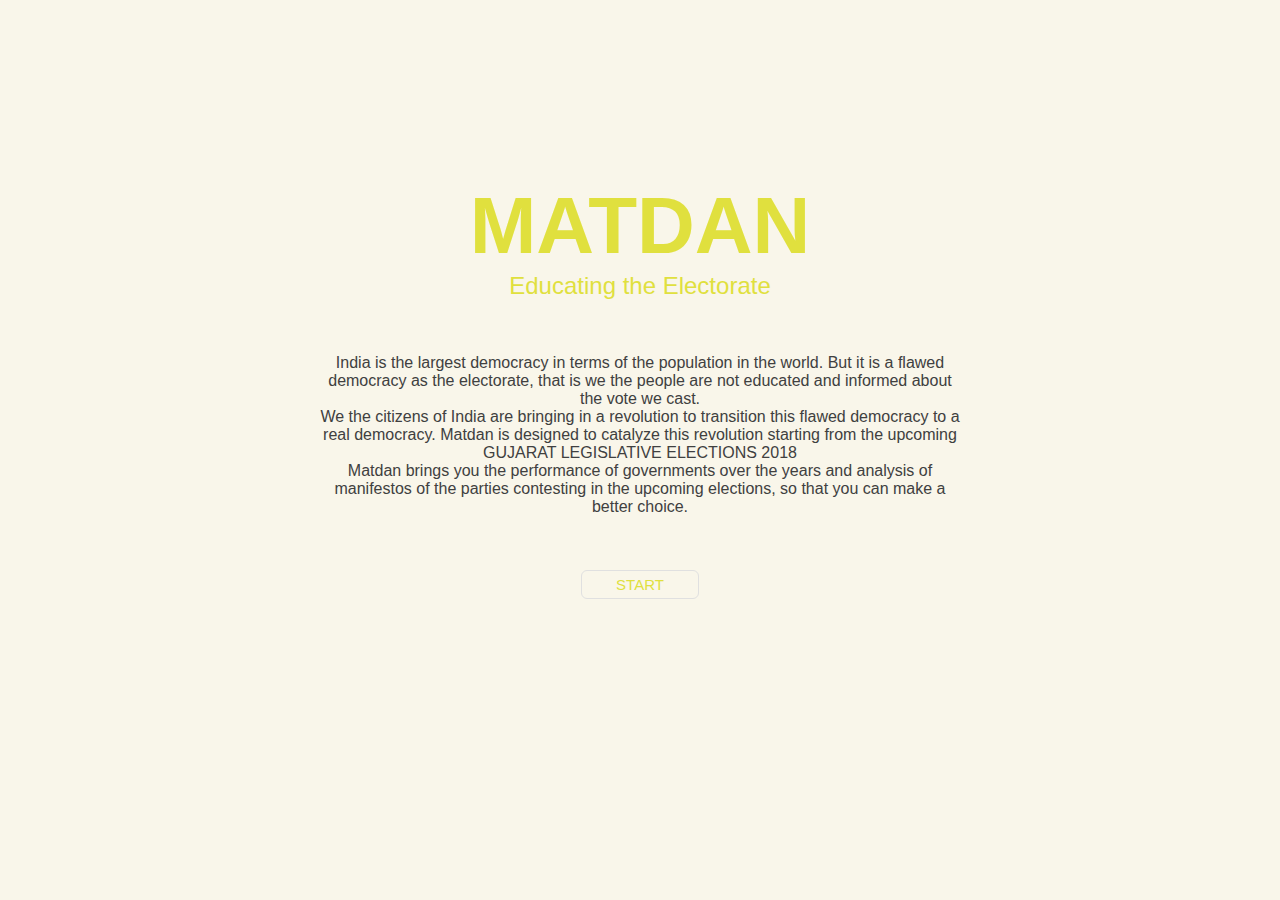
<file: Website/index.html>
<html>
<head>
<title> Matdan : Educating the Electorate</title>
</head>
<link rel="stylesheet" type="text/css" href="Style/main.css">
<body>

<div id ="main" >
	<g id = "heading">MATDAN</g>
	<br>
	<g id = "slogan">Educating the Electorate</g>
	<br><br><br><br>
	<div id = "description">India is the largest democracy in terms of the population in the world. But it is a flawed democracy as the electorate, that is we the people are not educated and informed about the vote we cast. <br> We the citizens of India are bringing in a revolution to transition this flawed democracy to a real democracy. Matdan is designed to catalyze this revolution starting from the upcoming <br> <b> GUJARAT LEGISLATIVE ELECTIONS 2018 </font></b><br>Matdan brings you the performance of governments over the years and analysis of manifestos of the parties contesting in the upcoming elections, so that you can make a better choice.</div>
	<br>
	<br>
	<br>
	<button class= "btn" onclick= "document.location.href='start.html';" >START </button>
</div>

<!-- <a  href= "Section_1/index.html"> SECTION 1 : HISTORICAL POLITICAL </a></font>
<br>
<a href= "Section_2/index.html"> SECTION 2 : SOCIO ECONOMIC PARAMETERS </a>
<br>
<a href= "Section_3/index.html"> SECTION 3 : CURRENT CONTESTING CANDIDATES </a>
<br>
<a href= "old_version/old_version.html"> PREVIOUS VERSION </a>
<br> -->
</body>
</html>
</file>
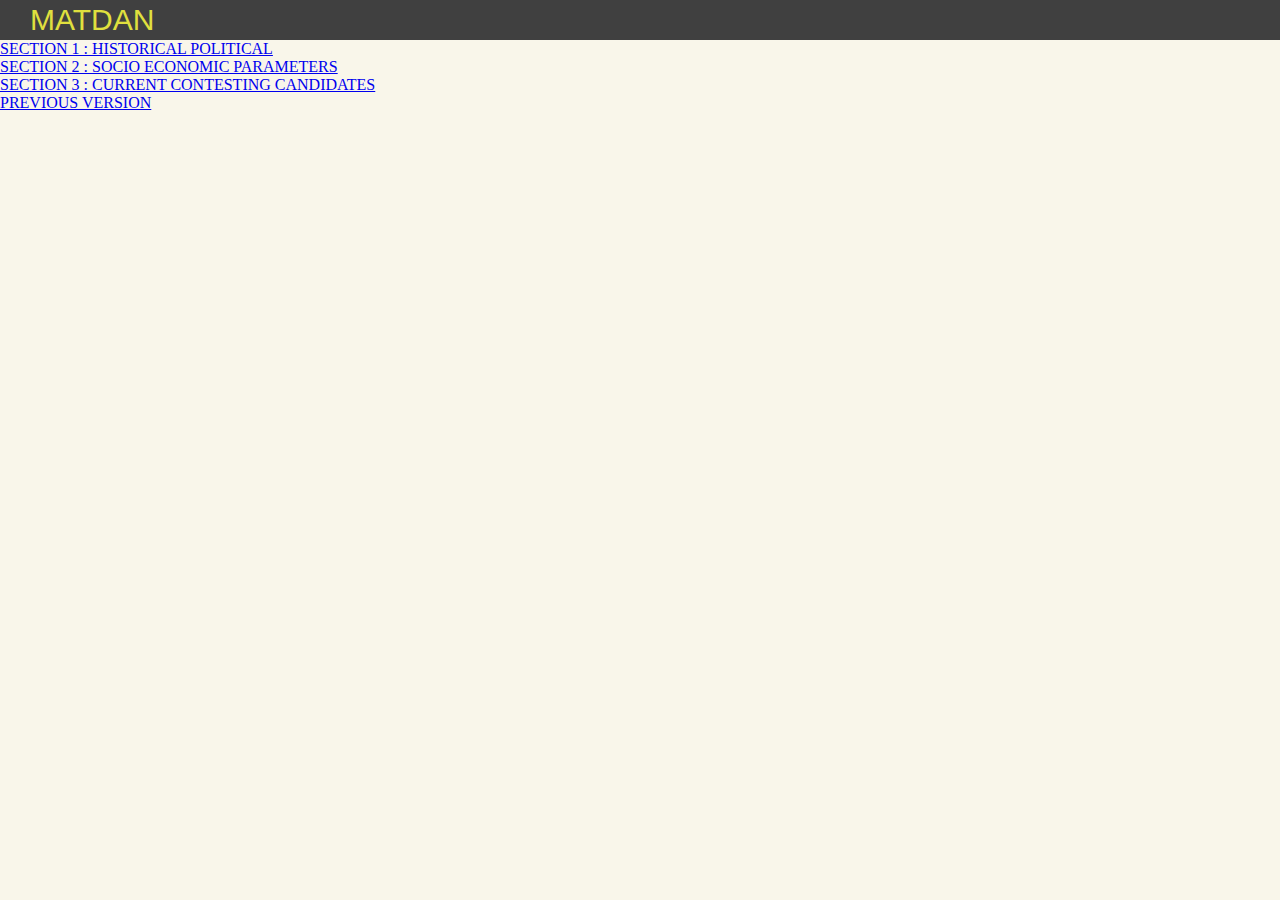
<file: Website/start.html>
<html>
<head>
<title> Matdan : Educating the Electorate</title>
</head>
<link rel="stylesheet" type="text/css" href="Style/main_2.css">
<body>
<div class="header"> 
<g id= "title"> MATDAN </g> 
</div>

<a  href= "Section_1/index.html"> SECTION 1 : HISTORICAL POLITICAL </a></font>
<br>
<a href= "Section_2/index.html"> SECTION 2 : SOCIO ECONOMIC PARAMETERS </a>
<br>
<a href= "Section_3/index.html"> SECTION 3 : CURRENT CONTESTING CANDIDATES </a>
<br>
<a href= "old_version/old_version.html"> PREVIOUS VERSION </a>
<br>
</body>
</html>
</file>
<file: Website/Style/main.css>
body {
	background-color: #f9f6ea
}

#main
{
	position:absolute;
	font-family: sans-serif;
	text-align: center;
	top:20%;
	left:50%;
	transform: translateX(-50%);
	color:#e0e03e;
}

#heading
{
	font-size: 5.0em;
	font-weight: bolder;
}

#slogan
{
	font-size: 1.5em;
}

#description
{
	font-size: 1.0em;
	font-family: helvetica;
	color:black;
	/*text-align :justify;*/
	color:#404040;
	font-weight: lighter;
}

.btn {
  -webkit-border-radius: 6;
  -moz-border-radius: 6;
  border-radius: 6px;
  font-family: Arial;
  color: #e0e03e;
  font-size: 15px;
  background: #f9f6ea;
  padding: 5px 34px 5px 34px;
  border: solid #e0e0e0 1px;
  text-decoration: none;
}

.btn:hover {
  background: #c7c4b9;
  text-decoration: none;
}
</file>
<file: Website/Style/main_2.css>
body {
	background-color: #f9f6ea;
	margin:0px;
}

.header
{
	height: 40px;
	background:#404040;
	width:100%;
	margin:0px;
	padding:0px;
}

#title
{
	position: relative;
	font-family: sans-serif;
	color : #e0e03e;
	font-size: 30px;
	/*font-weight: bold;*/
	left:30px;
	top:3px;
	
}
</file>
